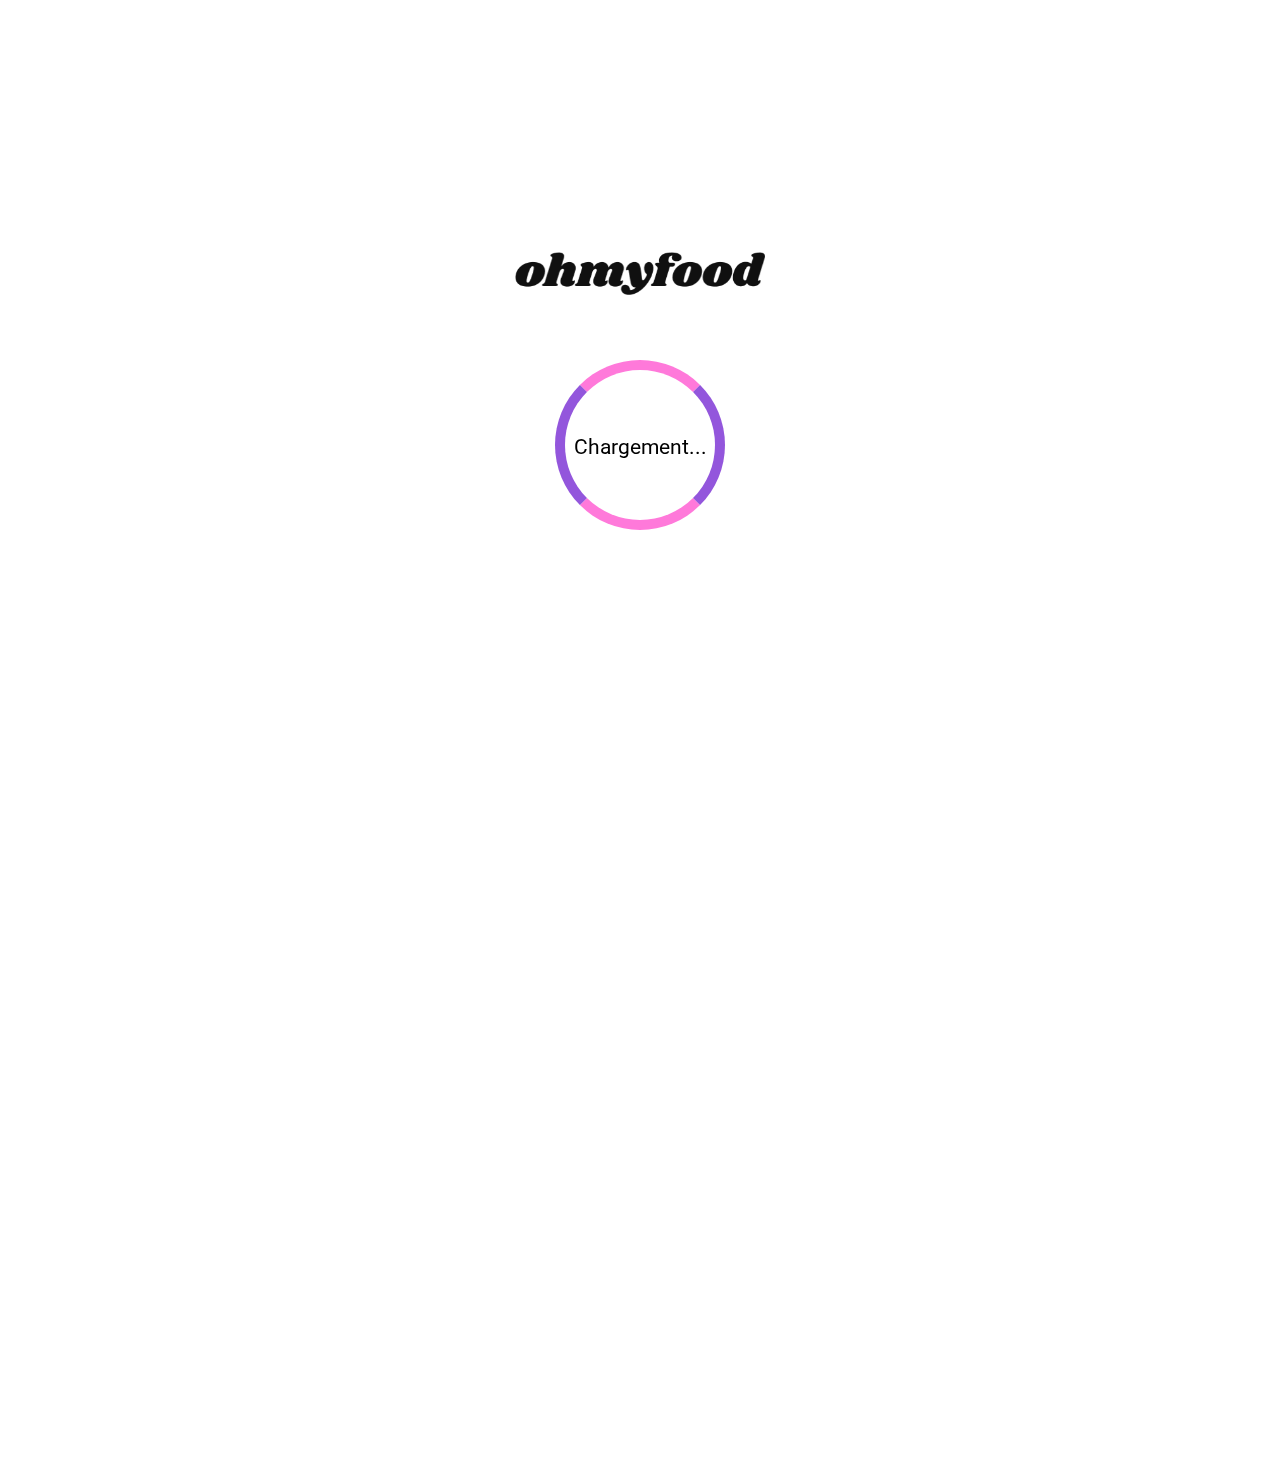
<file: index.html>
<!DOCTYPE html>
<html lang="fr">
<head>
    <meta charset="utf-8">
    <title>Réserver le menu qui vous convient</title>
    <link rel="preconnect" href="https://fonts.googleapis.com">
    <link rel="preconnect" href="https://fonts.gstatic.com" crossorigin>
    <link rel="preload" href="https://fonts.googleapis.com/css2?family=Shrikhand&display=swap" as="style" onload="this.rel='stylesheet'">
    <link href="https://fonts.googleapis.com/css2?family=Roboto:ital,wght@0,100;0,300;0,400;0,500;0,700;0,900;1,100;1,300;1,400;1,500;1,700;1,900&family=Shrikhand&display=swap" rel="stylesheet">
    <link href="assets/css/main.css" rel="stylesheet">
    <link rel="stylesheet" href="https://cdnjs.cloudflare.com/ajax/libs/font-awesome/6.7.2/css/all.min.css" integrity="sha512-Evv84Mr4kqVGRNSgIGL/F/aIDqQb7xQ2vcrdIwxfjThSH8CSR7PBEakCr51Ck+w+/U6swU2Im1vVX0SVk9ABhg==" crossorigin="anonymous" referrerpolicy="no-referrer">
    <meta name="viewport" content="width=device-width, initial-scale=1.0">
</head>    
<body>
<div class="loaderBlock">
    <img src="assets/images_et_textes_Ohmyfood/images/logo/ohmyfood.png" class="logoAnimation" alt="logo">
    <div class="loaderBlock__animation"></div>
    <p class="loaderBlock__text">Chargement...</p>
</div>
<div class="content">
<header>
    <div class = "logoBlock">
        <h1>
            <a href="./index.html">
            <img src ="assets/images_et_textes_Ohmyfood/images/logo/ohmyfood.png" id="logo" alt="logo">
            </a>
        </h1>
    </div>
    <div class="localisationBlock">
        <i class="fa-solid fa-location-dot"></i>
        <input type="text" placeholder="Paris, Belleville" class="search-input" name="lieu">
    </div>
</header>


<main>
    <section class="introBlock">
        <h2 class="introBlock__title">Réservez le menu qui vous convient</h2>
        <p class="introBlock__p">Découvrez des restaurants d'exception, sélectionnés par nos soins.</p>
        <button type="submit" class="search-button-purple">
            <span class="search">Explorer nos restaurants</span>
        </button>
    </section>
    <section class ="functionnementBlock">
        <h3 class="titleBlock">Fonctionnement</h3>
        <div class="proposals">
            <button type="submit" class="functionnementBlock__searchButton">
                <span class="number">1</span>
                <i class="fa-solid fa-mobile-screen-button picto-button"></i>
                <span class="search">Choisissez un restaurant</span>
            </button>
            <button type="submit" class="functionnementBlock__searchButton">
                <span class="number">2</span>
                <i class="fa-solid fa-list picto-button"></i>
                <span class="search">Composez votre menu</span>
            </button>
            <button type="submit" class="functionnementBlock__searchButton">
                <span class="number">3</span>
                <i class="fa-solid fa-store picto-button"></i>
                <span class="search">Dégustez au restaurant</span>
            </button>
        </div>
    </section>
    <section class="restaurantBlock">
        <h3 class="titleBlock">Restaurants</h3>
        <div class="proposalsRestaurants">
                <a href="./restaurants/la-palette-du-gout.html" class="card">
                    <img src="assets/images_et_textes_Ohmyfood/images/restaurants/jay-wennington-N_Y88TWmGwA-unsplash.jpg" class="photo-restaurant" alt ="La palette du goût">    
                    <div class="new">Nouveau</div>
                    <div class="name-localisation-heart">
                        <div class="name-localisation">
                            <p class="restaurant__name">La palette du goût</p>
                            <p class="restaurant__localisation">Ménilmontant</p>
                        </div>
                        <i class="fa-regular fa-heart heart"></i>
                    </div>
                </a>
                <a href="./restaurants/la-note-enchantee.html" class="card">
                    <img src="assets/images_et_textes_Ohmyfood/images/restaurants/stil-u2Lp8tXIcjw-unsplash.jpg" class="photo-restaurant" alt ="La note enchantée">
                    <div class="new">Nouveau</div>
                    <div class="name-localisation-heart">
                        <div class="name-localisation">
                            <p class="restaurant__name">La note enchantée</p>
                            <p class="restaurant__localisation">Charonne</p>     
                        </div>  
                        <i class="fa-regular fa-heart heart"></i>
                    </div>
                </a>
                <a href="./restaurants/a-la-francaise.html" class="card">
                    <img src="assets/images_et_textes_Ohmyfood/images/restaurants/toa-heftiba-DQKerTsQwi0-unsplash.jpg" class="photo-restaurant" alt ="A la française">
                    <div class="name-localisation-heart">
                        <div class="name-localisation">        
                            <p class="restaurant__name">A la française</p>
                            <p class="restaurant__localisation">Cité Rouge</p>   
                        </div>
                        <i class="fa-regular fa-heart heart"></i>
                    </div>            
                </a>
                <a href="./restaurants/le-delice-des-sens.html" class="card">
                    <img src="assets/images_et_textes_Ohmyfood/images/restaurants/louis-hansel-shotsoflouis-qNBGVyOCY8Q-unsplash.jpg" class="photo-restaurant" alt ="Le délice des sens">
                    <div class="name-localisation-heart"> 
                        <div class="name-localisation">       
                            <p class="restaurant__name">Le délice des sens</p>
                            <p class="restaurant__localisation">Folie-Méricourt</p>
                        </div>
                        <i class="fa-regular fa-heart heart"></i> 
                    </div>              
                </a>
            </div>
    </section>
</main>

<footer>
    <img src="assets/images_et_textes_Ohmyfood/images/logo/ohmyfood@2x.svg" class="logo-footer" alt="logo">
    <div class="footerContent">
        <p class="p__footer p__footer--bold"> 
            <i class="fa-solid fa-utensils"></i>
            Proposer un restaurant
        </p>
        <p class="p__footer p__footer--bold">
            <i class="fa-solid fa-handshake-angle"></i>
            Devenir partenaire
        </p>
        <p class="p__footer">Mentions légales</p>
        <a href="mailto:contact@ohmyfood.fr">
        <p class="p__footer">Contact</p></a>
    </div>
</footer>
</div>
</body>
</html>
</file>
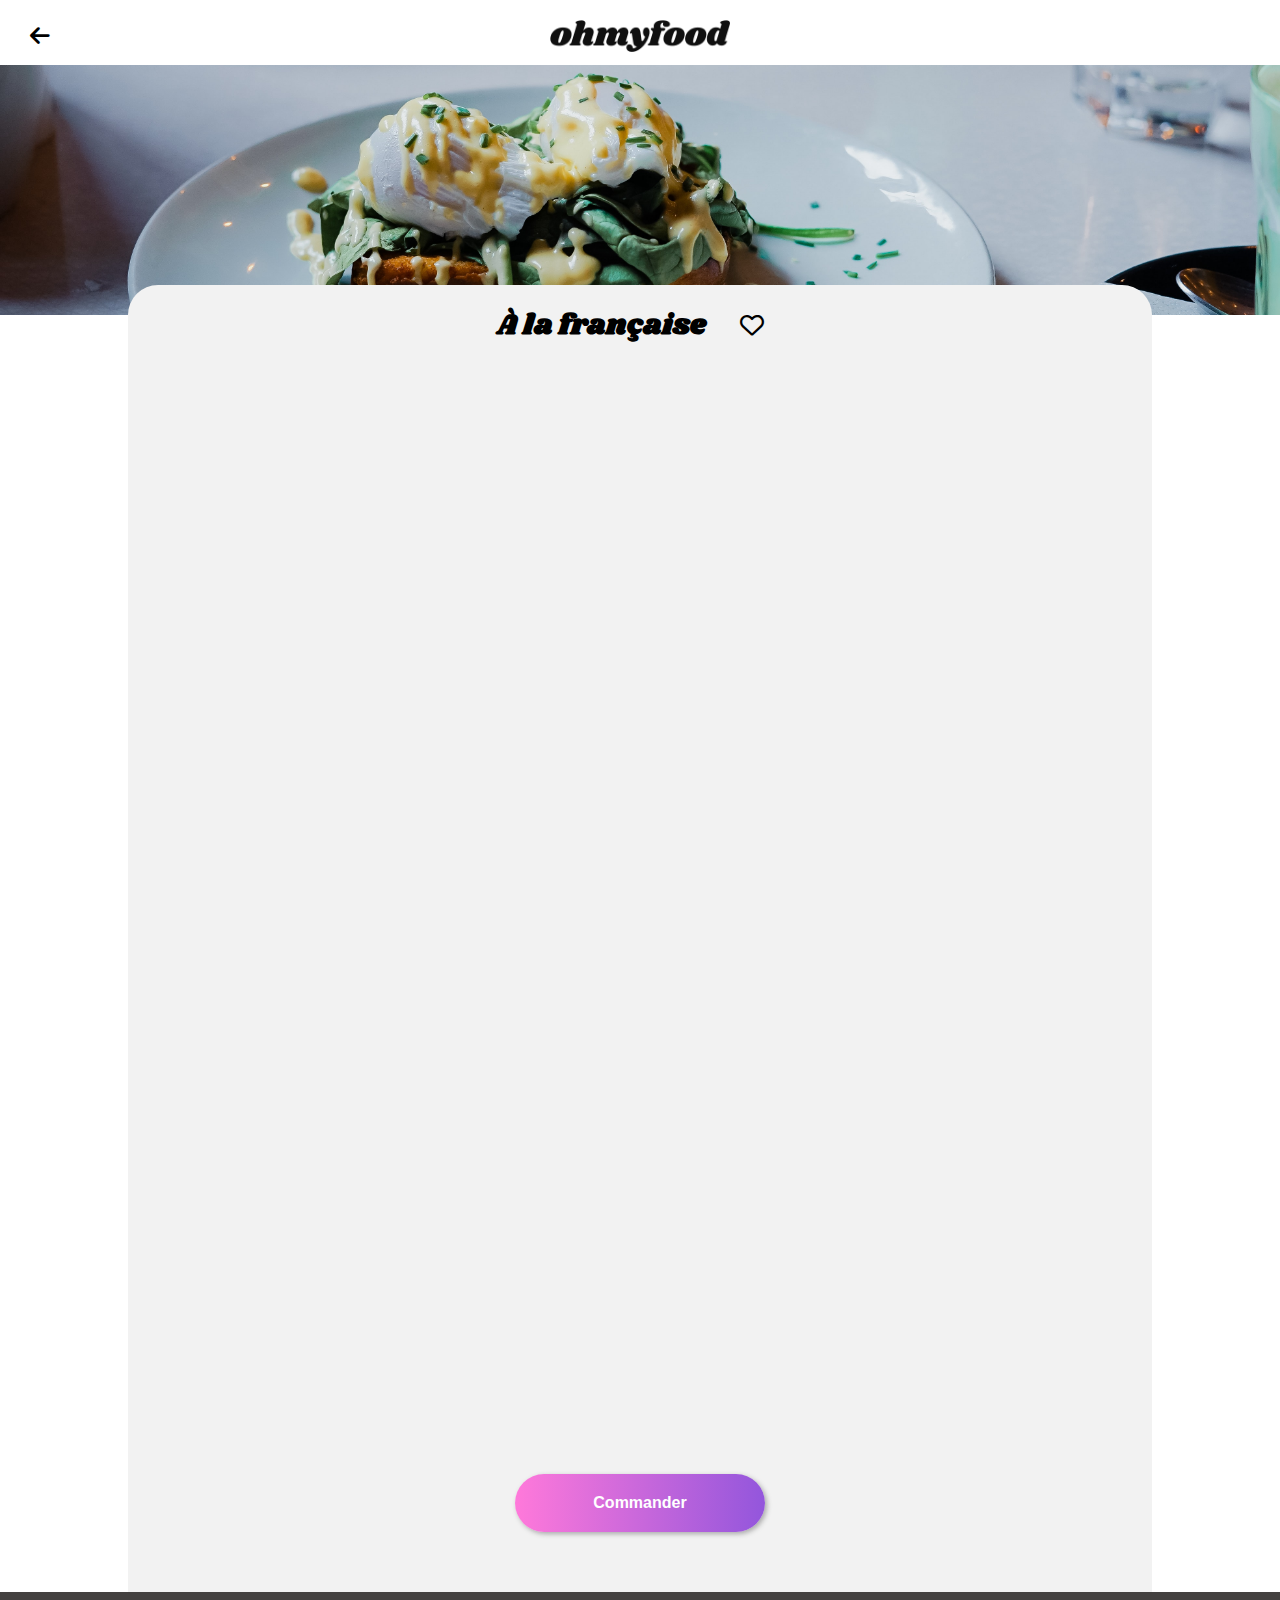
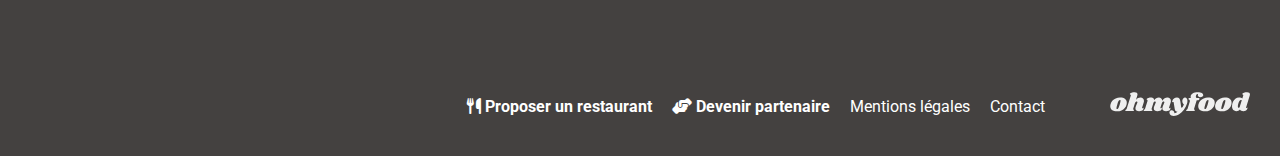
<file: restaurants/a-la-francaise.html>
<!DOCTYPE html>
<html lang="fr">
<head>
    <meta charset="utf-8">
    <title>Menu - À la française</title>
    <link rel="preconnect" href="https://fonts.googleapis.com">
    <link rel="preconnect" href="https://fonts.gstatic.com" crossorigin>
    <link href="https://fonts.googleapis.com/css2?family=Roboto:ital,wght@0,100;0,300;0,400;0,500;0,700;0,900;1,100;1,300;1,400;1,500;1,700;1,900&family=Shrikhand&display=swap" rel="stylesheet">
    <link href="../assets/css/restaurants.css" rel="stylesheet">
    <link rel="stylesheet" href="https://cdnjs.cloudflare.com/ajax/libs/font-awesome/6.7.2/css/all.min.css" integrity="sha512-Evv84Mr4kqVGRNSgIGL/F/aIDqQb7xQ2vcrdIwxfjThSH8CSR7PBEakCr51Ck+w+/U6swU2Im1vVX0SVk9ABhg==" crossorigin="anonymous" referrerpolicy="no-referrer">
    <meta name="viewport" content="width=device-width, initial-scale=1.0">
</head> 

<body>
<header>
    <div class = "logoBlock">
        <a href="../index.html">
        <i class="fa-solid fa-arrow-left"></i>
        </a>
        <h1>
            <a href="../index.html">
            <img src ="../assets/images_et_textes_Ohmyfood/images/logo/ohmyfood.png" id="logo" alt="logo">
            </a>
        </h1>
    </div>
    <img src="../assets/images_et_textes_Ohmyfood/images/restaurants/toa-heftiba-DQKerTsQwi0-unsplash.jpg" class="photoRestaurant" alt="Photo d'un plat gastronomique au restaurant La palette du goût">  
</header>
<main>
    <div class="restaurantBlock">
        <div class="restaurantBlock__title">
            <h1>À la française</h1>
            <i class="fa-regular fa-heart"></i>
        </div>
        <div class="plateBlock">
            <div class="plateBlock__title">
                <p class="border">ENTRÉES</p>
            </div>
            <div class="plateBlock__proposals">
                <div class="dishBlock">
                    <div class="dishblock_withoutAnimation">
                        <div class="dishBlock__title">Tartare de poulpe acidulé</div>
                        <div class="dishBlock__content">
                            <div class="dishBlock__precisions">Aux zestes d'orange</div>
                            <div class="dishBlock__price">25€</div>
                        </div>
                    </div>
                    <div class="dishBlock__Animation">
                        <i class="fa-solid fa-circle-check"></i>
                    </div>

                </div>
                <div class="dishBlock">
                    <div class="dishblock_withoutAnimation">
                        <div class="dishBlock__title">Velouté de légumes d'antan</div>
                        <div class="dishBlock__content">
                            <div class="dishBlock__precisions">Carotte, panais, topinambour</div>
                            <div class="dishBlock__price">35€</div>
                        </div>
                    </div>
                    <div class="dishBlock__Animation">
                        <i class="fa-solid fa-circle-check"></i>
                    </div>
                </div>
                <div class="dishBlock">
                    <div class="dishblock_withoutAnimation">
                        <div class="dishBlock__title">Soupe à l'oignon</div>
                        <div class="dishBlock__content">
                            <div class="dishBlock__precisions">Revisitée</div>
                            <div class="dishBlock__price">20€</div>
                        </div>
                    </div>
                    <div class="dishBlock__Animation">
                        <i class="fa-solid fa-circle-check"></i>
                    </div>
                </div>    
            </div>
        </div>
        <div class="plateBlock">
            <div class="plateBlock__title">
                <p class="border">PLATS</p>
            </div>
            <div class="plateBlock__proposals">
                <div class="dishBlock">
                    <div class="dishblock_withoutAnimation">
                        <div class="dishBlock__title">Coquilles Saint-Jacques</div>
                        <div class="dishBlock__content">
                            <div class="dishBlock__precisions">Accompagnées d'une purée de panais</div>
                            <div class="dishBlock__price">40€</div>
                        </div>
                    </div>
                    <div class="dishBlock__Animation">
                        <i class="fa-solid fa-circle-check"></i>
                    </div>
                </div>
                <div class="dishBlock">
                    <div class="dishblock_withoutAnimation">
                        <div class="dishBlock__title">Magret de canard</div>
                        <div class="dishBlock__content">
                            <div class="dishBlock__precisions">Et parmentier de pommes de terre</div>
                            <div class="dishBlock__price">35€</div>
                        </div>
                    </div>
                    <div class="dishBlock__Animation">
                        <i class="fa-solid fa-circle-check"></i>
                    </div>
                </div>
                <div class="dishBlock">
                    <div class="dishblock_withoutAnimation">
                        <div class="dishBlock__title">Pigeonneau d’Ille-et-Vilaine</div>
                        <div class="dishBlock__content">
                            <div class="dishBlock__precisions">Sur son lit de gnocchis aux légumes</div>
                            <div class="dishBlock__price">44€</div>
                        </div>
                    </div>
                    <div class="dishBlock__Animation">
                        <i class="fa-solid fa-circle-check"></i>
                    </div>
                </div>    
            </div>
        </div>
        <div class="plateBlock">
            <div class="plateBlock__title">
                <p class="border">DESSERTS</p>
            </div>
            <div class="plateBlock__proposals">
                <div class="dishBlock">
                    <div class="dishblock_withoutAnimation">
                        <div class="dishBlock__title">Pétales de violettes glacés</div>
                        <div class="dishBlock__content">
                            <div class="dishBlock__precisions">Et purée de noisettes</div>
                            <div class="dishBlock__price">18€</div>
                        </div>
                    </div>
                    <div class="dishBlock__Animation">
                        <i class="fa-solid fa-circle-check"></i>
                    </div>
                </div>
                <div class="dishBlock">
                    <div class="dishblock_withoutAnimation">
                        <div class="dishBlock__title">Fondant au chocolat</div>
                        <div class="dishBlock__content">
                            <div class="dishBlock__precisions">Revisité</div>
                            <div class="dishBlock__price">22€</div>
                        </div>
                    </div>
                    <div class="dishBlock__Animation">
                    <i class="fa-solid fa-circle-check"></i>
                    </div>
                </div>
                <div class="dishBlock">
                    <div class="dishblock_withoutAnimation">
                        <div class="dishBlock__title">Millefeuille croustillant</div>
                        <div class="dishBlock__content">
                            <div class="dishBlock__precisions">Myrtilles et pâte d’amande</div>
                            <div class="dishBlock__price">23€</div>
                        </div>
                    </div>
                    <div class="dishBlock__Animation">
                        <i class="fa-solid fa-circle-check"></i>
                    </div>
                </div>    
            </div>
        </div>
    <button type="submit" class="order-button-purple">
        <span class="search">Commander</span>
    </button>
    </div>
</main>
<footer>
    <img src="../assets/images_et_textes_Ohmyfood/images/logo/ohmyfood@2x.svg" class="logo-footer" alt="logo">
    <div class="footerContent">
        <p class="p__footer p__footer--bold"> 
            <i class="fa-solid fa-utensils"></i>
            Proposer un restaurant
        </p>
        <p class="p__footer p__footer--bold">
            <i class="fa-solid fa-handshake-angle"></i>
            Devenir partenaire
        </p>
        <p class="p__footer">Mentions légales</p>
        <a href="mailto:contact@ohmyfood.fr">
        <p class="p__footer">Contact</p></a>
    </div>
</footer>
</body>
</html>
</file>
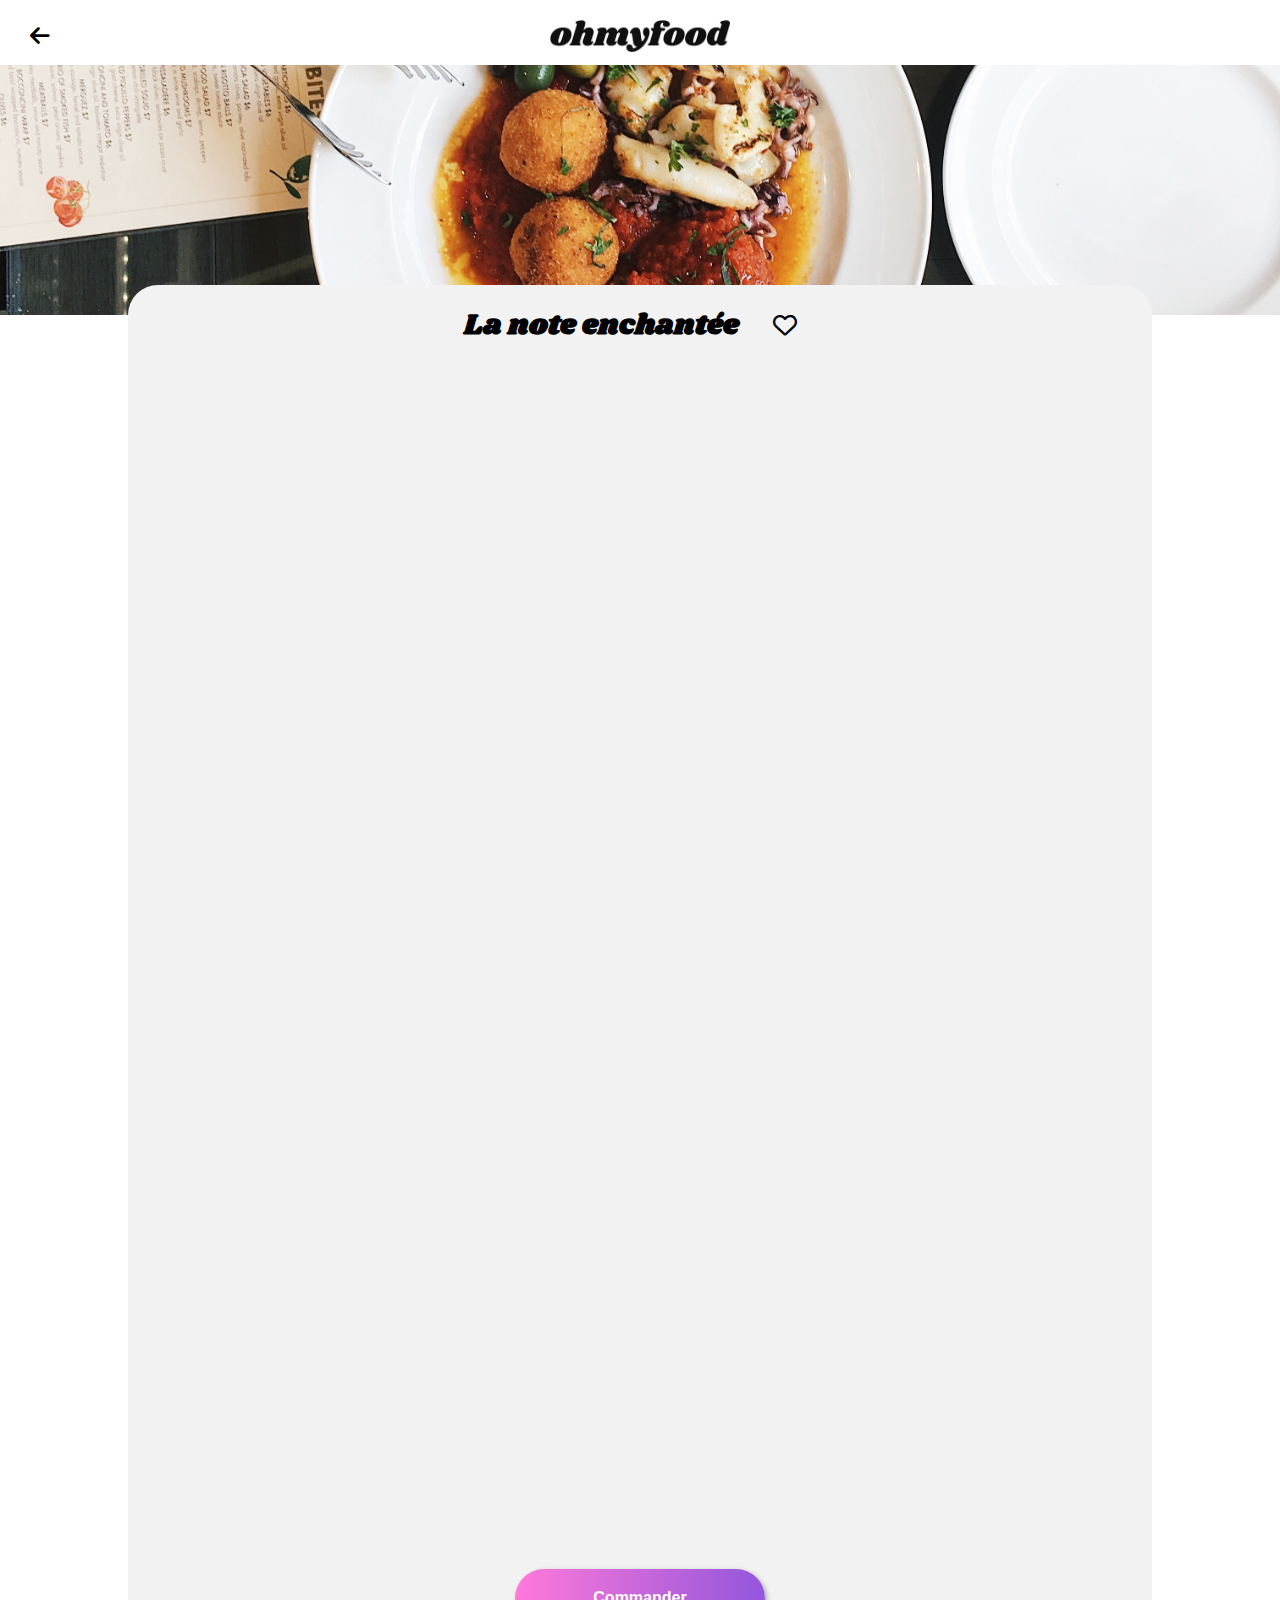
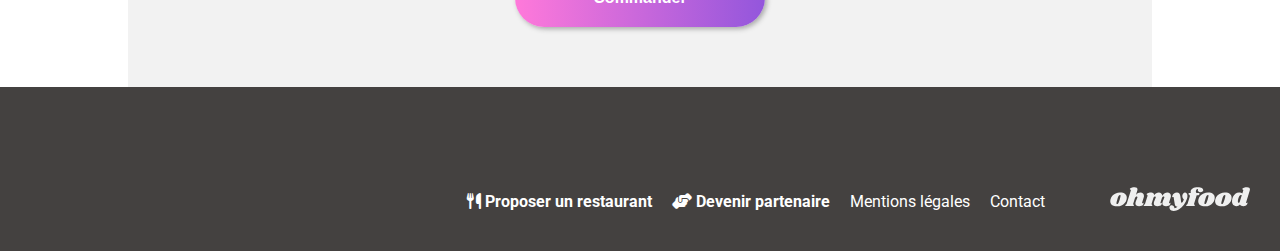
<file: restaurants/la-note-enchantee.html>
<!DOCTYPE html>
<html lang="fr">
<head>
    <meta charset="utf-8">
    <title>Menu - La note enchantée</title>
    <link rel="preconnect" href="https://fonts.googleapis.com">
    <link rel="preconnect" href="https://fonts.gstatic.com" crossorigin>
    <link href="https://fonts.googleapis.com/css2?family=Roboto:ital,wght@0,100;0,300;0,400;0,500;0,700;0,900;1,100;1,300;1,400;1,500;1,700;1,900&family=Shrikhand&display=swap" rel="stylesheet">
    <link href="../assets/css/restaurants.css" rel="stylesheet">
    <link rel="stylesheet" href="https://cdnjs.cloudflare.com/ajax/libs/font-awesome/6.7.2/css/all.min.css" integrity="sha512-Evv84Mr4kqVGRNSgIGL/F/aIDqQb7xQ2vcrdIwxfjThSH8CSR7PBEakCr51Ck+w+/U6swU2Im1vVX0SVk9ABhg==" crossorigin="anonymous" referrerpolicy="no-referrer">
    <meta name="viewport" content="width=device-width, initial-scale=1.0">
</head> 

<body>
<header>
    <div class = "logoBlock">
        <a href="../index.html">
        <i class="fa-solid fa-arrow-left"></i>
        </a>
        <h1>
            <a href="../index.html">
            <img src ="../assets/images_et_textes_Ohmyfood/images/logo/ohmyfood.png" id="logo" alt="logo">
            </a>
        </h1>
    </div>
    <img src="../assets/images_et_textes_Ohmyfood/images/restaurants/stil-u2Lp8tXIcjw-unsplash.jpg" class="photoRestaurant" alt="Photo d'un plat gastronomique au restaurant La palette du goût">  
</header>
<main>
    <div class="restaurantBlock">
        <div class="restaurantBlock__title">
            <h1>La note enchantée</h1>
            <i class="fa-regular fa-heart"></i>
        </div>
        <div class="plateBlock">
            <div class="plateBlock__title">
                <p class="border">ENTRÉES</p>
            </div>
            <div class="plateBlock__proposals">
                <div class="dishBlock">
                    <div class="dishblock_withoutAnimation">
                        <div class="dishBlock__title">Ravioles de foie gras</div>
                        <div class="dishBlock__content">
                            <div class="dishBlock__precisions">Accompagnées de leur crème à la truffe</div>
                            <div class="dishBlock__price">25€</div>
                        </div>
                    </div>
                    <div class="dishBlock__Animation">
                        <i class="fa-solid fa-circle-check"></i>
                    </div>

                </div>
                <div class="dishBlock">
                    <div class="dishblock_withoutAnimation">
                        <div class="dishBlock__title">Caviar osciètre</div>
                        <div class="dishBlock__content">
                            <div class="dishBlock__precisions">Sur blini à la farine de blé noir</div>
                            <div class="dishBlock__price">35€</div>
                        </div>
                    </div>
                    <div class="dishBlock__Animation">
                        <i class="fa-solid fa-circle-check"></i>
                    </div>
                </div>
                <div class="dishBlock">
                    <div class="dishblock_withoutAnimation">
                        <div class="dishBlock__title">Homard et espuma de potiron</div>
                        <div class="dishBlock__content">
                            <div class="dishBlock__precisions">Marinés aux zestes d'orange</div>
                            <div class="dishBlock__price">20€</div>
                        </div>
                    </div>
                    <div class="dishBlock__Animation">
                        <i class="fa-solid fa-circle-check"></i>
                    </div>
                </div> 
                <div class="dishBlock">
                    <div class="dishblock_withoutAnimation">
                        <div class="dishBlock__title">Foie gras de canard cuit entier</div>
                        <div class="dishBlock__content">
                            <div class="dishBlock__precisions">Confiture de figue et pain toasté</div>
                            <div class="dishBlock__price">35€</div>
                        </div>
                    </div>
                    <div class="dishBlock__Animation">
                        <i class="fa-solid fa-circle-check"></i>
                    </div>
                </div>    
            </div>
        </div>
        <div class="plateBlock">
            <div class="plateBlock__title">
                <p class="border">PLATS</p>
            </div>
            <div class="plateBlock__proposals">
                <div class="dishBlock">
                    <div class="dishblock_withoutAnimation">
                        <div class="dishBlock__title">Noix de coquilles Saint-Jacques</div>
                        <div class="dishBlock__content">
                            <div class="dishBlock__precisions">Sur lit de purée de céleri-rave</div>
                            <div class="dishBlock__price">40€</div>
                        </div>
                    </div>
                    <div class="dishBlock__Animation">
                        <i class="fa-solid fa-circle-check"></i>
                    </div>
                </div>
                <div class="dishBlock">
                    <div class="dishblock_withoutAnimation">
                        <div class="dishBlock__title">Langoustine poêlée</div>
                        <div class="dishBlock__content">
                            <div class="dishBlock__precisions">Purée de patate douce</div>
                            <div class="dishBlock__price">35€</div>
                        </div>
                    </div>
                    <div class="dishBlock__Animation">
                        <i class="fa-solid fa-circle-check"></i>
                    </div>
                </div>
                <div class="dishBlock">
                    <div class="dishblock_withoutAnimation">
                        <div class="dishBlock__title">Mijoté de queue de bœuf</div>
                        <div class="dishBlock__content">
                            <div class="dishBlock__precisions">Et riz sauvage aux zestes de citron</div>
                            <div class="dishBlock__price">44€</div>
                        </div>
                    </div>
                    <div class="dishBlock__Animation">
                        <i class="fa-solid fa-circle-check"></i>
                    </div>
                </div>    
            </div>
        </div>
        <div class="plateBlock">
            <div class="plateBlock__title">
                <p class="border">DESSERTS</p>
            </div>
            <div class="plateBlock__proposals">
                <div class="dishBlock">
                    <div class="dishblock_withoutAnimation">
                        <div class="dishBlock__title">Macaron noisette et chocolat</div>
                        <div class="dishBlock__content">
                            <div class="dishBlock__precisions">Glace au caramel brun et sel de Guérande</div>
                            <div class="dishBlock__price">18€</div>
                        </div>
                    </div>
                    <div class="dishBlock__Animation">
                        <i class="fa-solid fa-circle-check"></i>
                    </div>
                </div>
                <div class="dishBlock">
                    <div class="dishblock_withoutAnimation">
                        <div class="dishBlock__title">Baba au rhum revisité</div>
                        <div class="dishBlock__content">
                            <div class="dishBlock__precisions">Avec son coulis de citron</div>
                            <div class="dishBlock__price">22€</div>
                        </div>
                    </div>
                    <div class="dishBlock__Animation">
                    <i class="fa-solid fa-circle-check"></i>
                    </div>
                </div>
                <div class="dishBlock">
                    <div class="dishblock_withoutAnimation">
                        <div class="dishBlock__title">Tarte au citron meringuée</div>
                        <div class="dishBlock__content">
                            <div class="dishBlock__precisions">Déstructurée</div>
                            <div class="dishBlock__price">23€</div>
                        </div>
                    </div>
                    <div class="dishBlock__Animation">
                        <i class="fa-solid fa-circle-check"></i>
                    </div>
                </div>    
            </div>
        </div>
    <button type="submit" class="order-button-purple">
        <span class="search">Commander</span>
    </button>
    </div>
</main>
<footer>
    <img src="../assets/images_et_textes_Ohmyfood/images/logo/ohmyfood@2x.svg" class="logo-footer" alt="logo">
    <div class="footerContent">
        <p class="p__footer p__footer--bold"> 
            <i class="fa-solid fa-utensils"></i>
            Proposer un restaurant
        </p>
        <p class="p__footer p__footer--bold">
            <i class="fa-solid fa-handshake-angle"></i>
            Devenir partenaire
        </p>
        <p class="p__footer">Mentions légales</p>
        <a href="mailto:contact@ohmyfood.fr">
        <p class="p__footer">Contact</p></a>
    </div>
</footer>
</body>
</html>
</file>
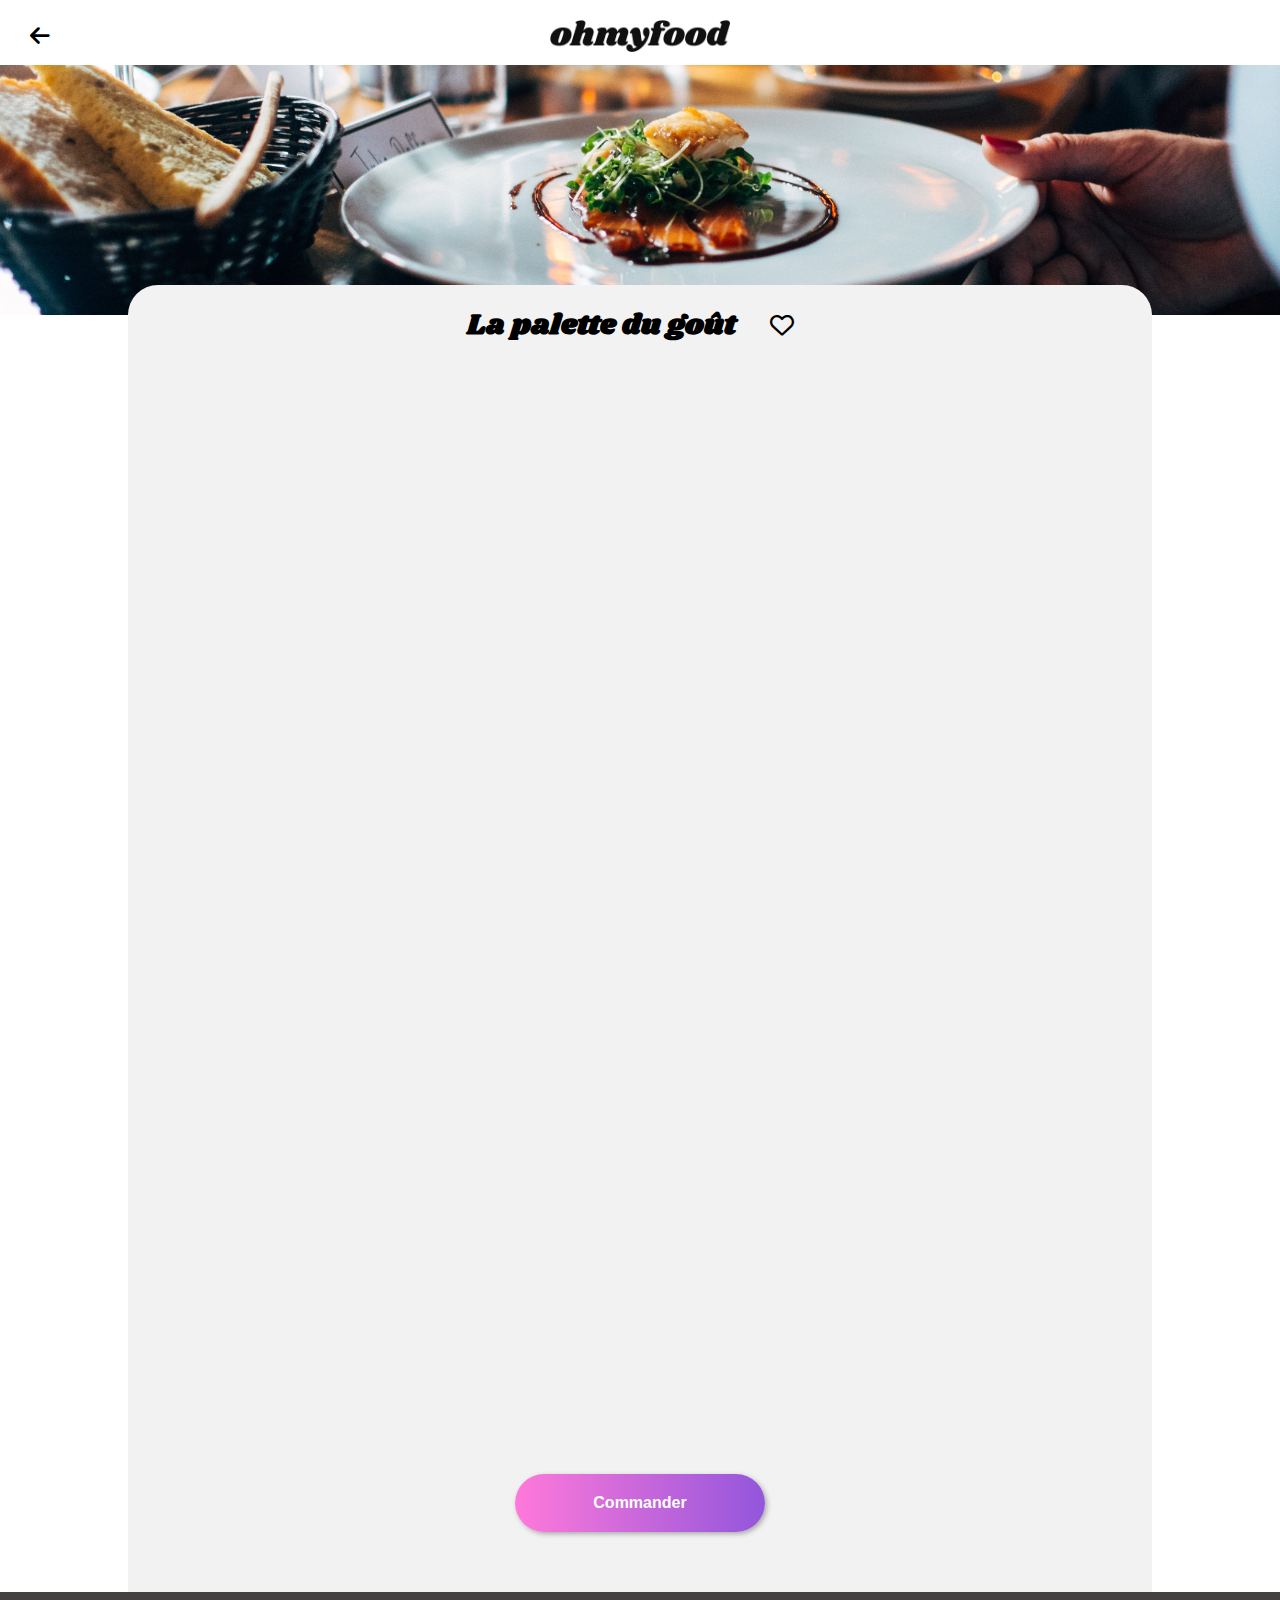
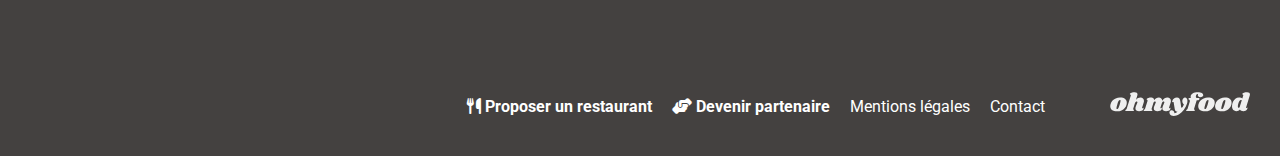
<file: restaurants/la-palette-du-gout.html>
<!DOCTYPE html>
<html lang="fr">
<head>
    <meta charset="utf-8">
    <title>Menu - La palette du goût</title>
    <link rel="preconnect" href="https://fonts.googleapis.com">
    <link rel="preconnect" href="https://fonts.gstatic.com" crossorigin>
    <link href="https://fonts.googleapis.com/css2?family=Roboto:ital,wght@0,100;0,300;0,400;0,500;0,700;0,900;1,100;1,300;1,400;1,500;1,700;1,900&family=Shrikhand&display=swap" rel="stylesheet">
    <link href="../assets/css/restaurants.css" rel="stylesheet">
    <link rel="stylesheet" href="https://cdnjs.cloudflare.com/ajax/libs/font-awesome/6.7.2/css/all.min.css" integrity="sha512-Evv84Mr4kqVGRNSgIGL/F/aIDqQb7xQ2vcrdIwxfjThSH8CSR7PBEakCr51Ck+w+/U6swU2Im1vVX0SVk9ABhg==" crossorigin="anonymous" referrerpolicy="no-referrer">
    <meta name="viewport" content="width=device-width, initial-scale=1.0">
</head> 

<body>
<header>
    <div class = "logoBlock">
        <a href="../index.html">
        <i class="fa-solid fa-arrow-left"></i>
        </a>
        <h1>
            <a href="../index.html">
            <img src ="../assets/images_et_textes_Ohmyfood/images/logo/ohmyfood.png" id="logo" alt="logo">
            </a>
        </h1>
    </div>
    <img src="../assets/images_et_textes_Ohmyfood/images/restaurants/jay-wennington-N_Y88TWmGwA-unsplash.jpg" class="photoRestaurant" alt="Photo d'un plat gastronomique au restaurant La palette du goût">  
</header>
<main>
    <div class="restaurantBlock">
        <div class="restaurantBlock__title">
            <h1>La palette du goût</h1>
            <i class="fa-regular fa-heart"></i>
        </div>
        <div class="plateBlock">
            <div class="plateBlock__title">
                <p class="border">ENTRÉES</p>
            </div>
            <div class="plateBlock__proposals">
                <div class="dishBlock">
                    <div class="dishblock_withoutAnimation">
                        <div class="dishBlock__title">Fricassée d'escargots</div>
                        <div class="dishBlock__content">
                            <div class="dishBlock__precisions">Au piment d'Espelette</div>
                            <div class="dishBlock__price">25€</div>
                        </div>
                    </div>
                    <div class="dishBlock__Animation">
                        <i class="fa-solid fa-circle-check"></i>
                    </div>

                </div>
                <div class="dishBlock">
                    <div class="dishblock_withoutAnimation">
                        <div class="dishBlock__title">Foie gras de canard mi-cuit</div>
                        <div class="dishBlock__content">
                            <div class="dishBlock__precisions">Et ses copeaux de truffe noire</div>
                            <div class="dishBlock__price">35€</div>
                        </div>
                    </div>
                    <div class="dishBlock__Animation">
                        <i class="fa-solid fa-circle-check"></i>
                    </div>
                </div>
                <div class="dishBlock">
                    <div class="dishblock_withoutAnimation">
                        <div class="dishBlock__title">Œuf au plat</div>
                        <div class="dishBlock__content">
                            <div class="dishBlock__precisions">Assaisonné à la truffe sur lit de caviar</div>
                            <div class="dishBlock__price">20€</div>
                        </div>
                    </div>
                    <div class="dishBlock__Animation">
                        <i class="fa-solid fa-circle-check"></i>
                    </div>
                </div>    
            </div>
        </div>
        <div class="plateBlock">
            <div class="plateBlock__title">
                <p class="border">PLATS</p>
            </div>
            <div class="plateBlock__proposals">
                <div class="dishBlock">
                    <div class="dishblock_withoutAnimation">
                        <div class="dishBlock__title">Filet de bœuf aux herbes</div>
                        <div class="dishBlock__content">
                            <div class="dishBlock__precisions">Accompagné de sa ribambelle de légumes</div>
                            <div class="dishBlock__price">40€</div>
                        </div>
                    </div>
                    <div class="dishBlock__Animation">
                        <i class="fa-solid fa-circle-check"></i>
                    </div>
                </div>
                <div class="dishBlock">
                    <div class="dishblock_withoutAnimation">
                        <div class="dishBlock__title">Parmentier de queue de bœuf</div>
                        <div class="dishBlock__content">
                            <div class="dishBlock__precisions">À la truffe noire sur sa purée de panais</div>
                            <div class="dishBlock__price">35€</div>
                        </div>
                    </div>
                    <div class="dishBlock__Animation">
                        <i class="fa-solid fa-circle-check"></i>
                    </div>
                </div>
                <div class="dishBlock">
                    <div class="dishblock_withoutAnimation">
                        <div class="dishBlock__title">Filet de turbot</div>
                        <div class="dishBlock__content">
                            <div class="dishBlock__precisions">Aux agrumes</div>
                            <div class="dishBlock__price">44€</div>
                        </div>
                    </div>
                    <div class="dishBlock__Animation">
                        <i class="fa-solid fa-circle-check"></i>
                    </div>
                </div>    
            </div>
        </div>
        <div class="plateBlock">
            <div class="plateBlock__title">
                <p class="border">DESSERTS</p>
            </div>
            <div class="plateBlock__proposals">
                <div class="dishBlock">
                    <div class="dishblock_withoutAnimation">
                        <div class="dishBlock__title">Paris-Brest</div>
                        <div class="dishBlock__content">
                            <div class="dishBlock__precisions">Revisité</div>
                            <div class="dishBlock__price">18€</div>
                        </div>
                    </div>
                    <div class="dishBlock__Animation">
                        <i class="fa-solid fa-circle-check"></i>
                    </div>
                </div>
                <div class="dishBlock">
                    <div class="dishblock_withoutAnimation">
                        <div class="dishBlock__title">Macaron au chocolat d'exception</div>
                        <div class="dishBlock__content">
                            <div class="dishBlock__precisions">Et glace à la vanille de Madagascar</div>
                            <div class="dishBlock__price">22€</div>
                        </div>
                    </div>
                    <div class="dishBlock__Animation">
                    <i class="fa-solid fa-circle-check"></i>
                    </div>
                </div>
                <div class="dishBlock">
                    <div class="dishblock_withoutAnimation">
                        <div class="dishBlock__title">Mousse au chocolat</div>
                        <div class="dishBlock__content">
                            <div class="dishBlock__precisions">Au piment d'Espelette et à la truffe noire</div>
                            <div class="dishBlock__price">23€</div>
                        </div>
                    </div>
                    <div class="dishBlock__Animation">
                        <i class="fa-solid fa-circle-check"></i>
                    </div>
                </div>    
            </div>
        </div>
    <button type="submit" class="order-button-purple">
        <span class="search">Commander</span>
    </button>
    </div>
</main>
<footer>
    <img src="../assets/images_et_textes_Ohmyfood/images/logo/ohmyfood@2x.svg" class="logo-footer" alt="logo">
    <div class="footerContent">
        <p class="p__footer p__footer--bold"> 
            <i class="fa-solid fa-utensils"></i>
            Proposer un restaurant
        </p>
        <p class="p__footer p__footer--bold">
            <i class="fa-solid fa-handshake-angle"></i>
            Devenir partenaire
        </p>
        <p class="p__footer">Mentions légales</p>
        <a href="mailto:contact@ohmyfood.fr">
        <p class="p__footer">Contact</p></a>
    </div>
</footer>
</body>
</html>
</file>
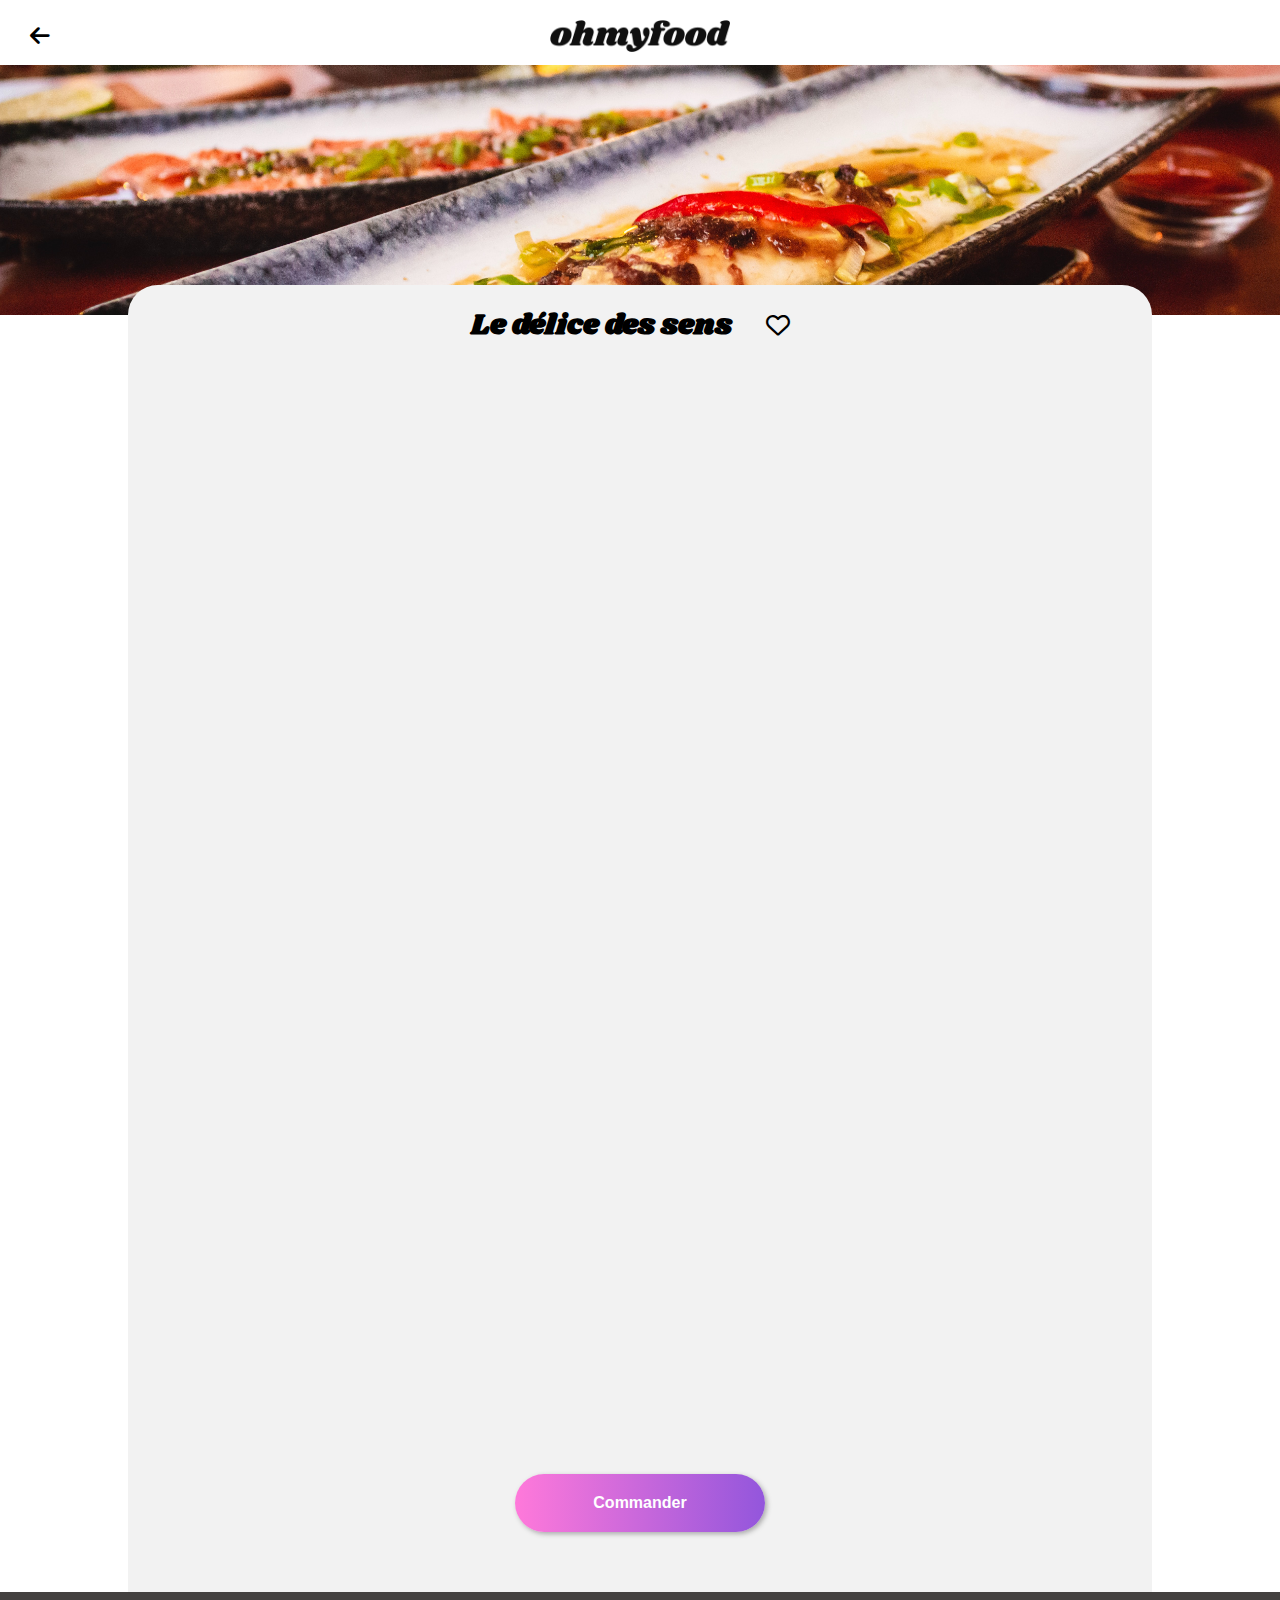
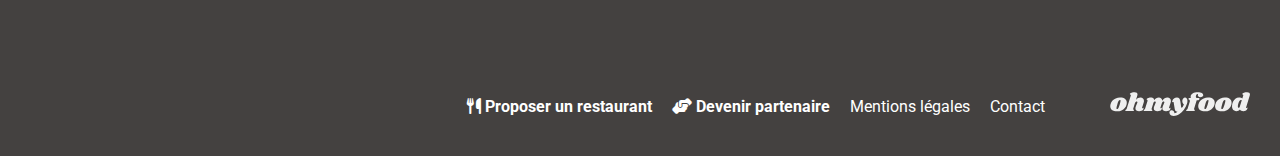
<file: restaurants/le-delice-des-sens.html>
<!DOCTYPE html>
<html lang="fr">
<head>
    <meta charset="utf-8">
    <title>Menu - Le délice des sens</title>
    <link rel="preconnect" href="https://fonts.googleapis.com">
    <link rel="preconnect" href="https://fonts.gstatic.com" crossorigin>
    <link href="https://fonts.googleapis.com/css2?family=Roboto:ital,wght@0,100;0,300;0,400;0,500;0,700;0,900;1,100;1,300;1,400;1,500;1,700;1,900&family=Shrikhand&display=swap" rel="stylesheet">
    <link href="../assets/css/restaurants.css" rel="stylesheet">
    <link rel="stylesheet" href="https://cdnjs.cloudflare.com/ajax/libs/font-awesome/6.7.2/css/all.min.css" integrity="sha512-Evv84Mr4kqVGRNSgIGL/F/aIDqQb7xQ2vcrdIwxfjThSH8CSR7PBEakCr51Ck+w+/U6swU2Im1vVX0SVk9ABhg==" crossorigin="anonymous" referrerpolicy="no-referrer">
    <meta name="viewport" content="width=device-width, initial-scale=1.0">
</head> 

<body>
<header>
    <div class = "logoBlock">
        <a href="../index.html">
        <i class="fa-solid fa-arrow-left"></i>
        </a>
        <h1>
            <a href="../index.html">
            <img src ="../assets/images_et_textes_Ohmyfood/images/logo/ohmyfood.png" id="logo" alt="logo">
            </a>
        </h1>
    </div>
    <img src="../assets/images_et_textes_Ohmyfood/images/restaurants/louis-hansel-shotsoflouis-qNBGVyOCY8Q-unsplash.jpg" class="photoRestaurant" alt="Photo d'un plat gastronomique au restaurant La palette du goût">  
</header>
<main>
    <div class="restaurantBlock">
        <div class="restaurantBlock__title">
            <h1>Le délice des sens</h1>
            <i class="fa-regular fa-heart"></i>
        </div>
        <div class="plateBlock">
            <div class="plateBlock__title">
                <p class="border">ENTRÉES</p>
            </div>
            <div class="plateBlock__proposals">
                <div class="dishBlock">
                    <div class="dishblock_withoutAnimation">
                        <div class="dishBlock__title">Tartare de thon</div>
                        <div class="dishBlock__content">
                            <div class="dishBlock__precisions">Assaisonné au yuzu</div>
                            <div class="dishBlock__price">25€</div>
                        </div>
                    </div>
                    <div class="dishBlock__Animation">
                        <i class="fa-solid fa-circle-check"></i>
                    </div>

                </div>
                <div class="dishBlock">
                    <div class="dishblock_withoutAnimation">
                        <div class="dishBlock__title">Bouchée de homard croustillant </div>
                        <div class="dishBlock__content">
                            <div class="dishBlock__precisions">Et sa farandole de petits légumes</div>
                            <div class="dishBlock__price">35€</div>
                        </div>
                    </div>
                    <div class="dishBlock__Animation">
                        <i class="fa-solid fa-circle-check"></i>
                    </div>
                </div>
                <div class="dishBlock">
                    <div class="dishblock_withoutAnimation">
                        <div class="dishBlock__title">Velouté de cèpes</div>
                        <div class="dishBlock__content">
                            <div class="dishBlock__precisions">Aux truffes</div>
                            <div class="dishBlock__price">20€</div>
                        </div>
                    </div>
                    <div class="dishBlock__Animation">
                        <i class="fa-solid fa-circle-check"></i>
                    </div>
                </div>    
            </div>
        </div>
        <div class="plateBlock">
            <div class="plateBlock__title">
                <p class="border">PLATS</p>
            </div>
            <div class="plateBlock__proposals">
                <div class="dishBlock">
                    <div class="dishblock_withoutAnimation">
                        <div class="dishBlock__title">Poulet rôti aux herbes de Provence</div>
                        <div class="dishBlock__content">
                            <div class="dishBlock__precisions">Et sa crème de truffe</div>
                            <div class="dishBlock__price">40€</div>
                        </div>
                    </div>
                    <div class="dishBlock__Animation">
                        <i class="fa-solid fa-circle-check"></i>
                    </div>
                </div>
                <div class="dishBlock">
                    <div class="dishblock_withoutAnimation">
                        <div class="dishBlock__title">Langouste rôtie </div>
                        <div class="dishBlock__content">
                            <div class="dishBlock__precisions">Et parmentier de pommes de terre</div>
                            <div class="dishBlock__price">35€</div>
                        </div>
                    </div>
                    <div class="dishBlock__Animation">
                        <i class="fa-solid fa-circle-check"></i>
                    </div>
                </div>
                <div class="dishBlock">
                    <div class="dishblock_withoutAnimation">
                        <div class="dishBlock__title">Côte de bœuf Angus</div>
                        <div class="dishBlock__content">
                            <div class="dishBlock__precisions">Et sa purée de panais</div>
                            <div class="dishBlock__price">44€</div>
                        </div>
                    </div>
                    <div class="dishBlock__Animation">
                        <i class="fa-solid fa-circle-check"></i>
                    </div>
                </div>    
            </div>
        </div>
        <div class="plateBlock">
            <div class="plateBlock__title">
                <p class="border">DESSERTS</p>
            </div>
            <div class="plateBlock__proposals">
                <div class="dishBlock">
                    <div class="dishblock_withoutAnimation">
                        <div class="dishBlock__title">Farandole de desserts</div>
                        <div class="dishBlock__content">
                            <div class="dishBlock__precisions">Du chef</div>
                            <div class="dishBlock__price">18€</div>
                        </div>
                    </div>
                    <div class="dishBlock__Animation">
                        <i class="fa-solid fa-circle-check"></i>
                    </div>
                </div>
                <div class="dishBlock">
                    <div class="dishblock_withoutAnimation">
                        <div class="dishBlock__title">Crème brulée</div>
                        <div class="dishBlock__content">
                            <div class="dishBlock__precisions">Revisité</div>
                            <div class="dishBlock__price">22€</div>
                        </div>
                    </div>
                    <div class="dishBlock__Animation">
                    <i class="fa-solid fa-circle-check"></i>
                    </div>
                </div>
                <div class="dishBlock">
                    <div class="dishblock_withoutAnimation">
                        <div class="dishBlock__title">Tiramisu</div>
                        <div class="dishBlock__content">
                            <div class="dishBlock__precisions">À la noisette</div>
                            <div class="dishBlock__price">23€</div>
                        </div>
                    </div>
                    <div class="dishBlock__Animation">
                        <i class="fa-solid fa-circle-check"></i>
                    </div>
                </div>    
            </div>
        </div>
    <button type="submit" class="order-button-purple">
        <span class="search">Commander</span>
    </button>
    </div>
</main>
<footer>
    <img src="../assets/images_et_textes_Ohmyfood/images/logo/ohmyfood@2x.svg" class="logo-footer" alt="logo">
    <div class="footerContent">
        <p class="p__footer p__footer--bold"> 
            <i class="fa-solid fa-utensils"></i>
            Proposer un restaurant
        </p>
        <p class="p__footer p__footer--bold">
            <i class="fa-solid fa-handshake-angle"></i>
            Devenir partenaire
        </p>
        <p class="p__footer">Mentions légales</p>
        <a href="mailto:contact@ohmyfood.fr">
        <p class="p__footer">Contact</p></a>
    </div>
</footer>
</body>
</html>
</file>
<file: assets/css/main.css>
a {
  text-decoration: none;
}

body {
  max-width: 3280px;
  display: flex;
  flex-direction: column;
  align-items: center;
  font-family: "roboto";
  margin: 0;
}

/***************LOADER***********************/
.loaderBlock {
  display: flex;
  justify-content: center;
  align-items: center;
  background: white;
  animation: fadeOut 0.5s forwards;
  animation-delay: 1s;
  position: fixed;
}
.loaderBlock .logoAnimation {
  position: fixed;
  width: 250px;
  top: 28%;
  font-size: 2.5em;
}
.loaderBlock .loaderBlock__text {
  position: fixed;
  top: 46%;
  font-size: 1.3em;
}
.loaderBlock .loaderBlock__animation {
  position: fixed;
  top: 40%;
  border: 10px solid #9356DC;
  border-top: 10px solid #FF79DA;
  border-bottom: 10px solid #FF79DA;
  width: 150px;
  height: 150px;
  border-radius: 50%;
  animation: spin 3s linear infinite;
}
@keyframes spin {
  0% {
    transform: rotate(0deg);
  }
  100% {
    transform: rotate(360deg);
  }
}
@keyframes fadeOut {
  0% {
    opacity: 1;
  }
  100% {
    opacity: 0;
    visibility: hidden;
    display: none;
  }
}
@keyframes fadeIn {
  0% {
    opacity: 0;
  }
  100% {
    opacity: 1;
  }
}

.content {
  opacity: 0;
  animation: fadeIn 0.3s ease-in-out forwards;
  animation-delay: 1.5s;
  width: 100%;
}

/************* HEADER ************/
.logoBlock {
  display: flex;
  justify-content: center;
  align-items: center;
  background-color: white;
  padding: 5px 0;
  text-align: center;
}
.logoBlock img {
  width: 60%;
  height: auto;
}

.localisationBlock {
  display: flex;
  justify-content: center;
  align-items: center;
  background-color: #D9D9D9;
  filter: drop-shadow(1px 5px 5px rgba(0, 0, 0, 0.2));
  height: 45px;
  gap: 5px;
}
.localisationBlock .search-input {
  border: none;
  background-color: #d9d9d9;
  padding: 8px 9px 0 9px;
  font-weight: bold;
  text-align: center;
}
.localisationBlock .search-input:focus {
  outline: none;
}
.localisationBlock .search-input::placeholder {
  color: black;
  font-size: 1.2em;
}

/***************** MAIN ****************/
.introBlock {
  display: flex;
  justify-content: center;
  align-items: center;
  flex-direction: column;
  padding: 15px 0;
  background-color: #F2F2F2;
}

.introBlock__title {
  font-size: 1.1em;
  text-align: center;
  margin-top: 0px;
  font-weight: bold;
  font-size: 1.5em;
  text-align: center;
  padding: 30px 15px 0 15px;
}

.introBlock__p {
  font-size: 1.1em;
  text-align: center;
  margin-top: 0px;
  font-weight: 300;
  padding: 0 20px;
}

.search-button-purple {
  cursor: pointer;
  box-shadow: 2px 2px 5px 0 darkgrey;
  padding: 20px;
  border-radius: 30px;
  margin-bottom: 30px;
  border: none;
  background: linear-gradient(90deg, #FF79DA, #9356DC);
  color: white;
  transition: filter 0.2s ease-in-out, box-shadow 0.2s ease-in-out;
}
.search-button-purple:hover {
  filter: brightness(1.1);
  box-shadow: 0.5px 0.5px 5px 0 black;
}

.search {
  font-weight: bold;
  font-size: 1.2em;
}

.functionnementBlock {
  background-color: white;
  display: flex;
  flex-direction: column;
  padding-bottom: 30px;
}
.functionnementBlock .titleBlock {
  font-size: 1.1em;
  text-align: center;
  margin-top: 0px;
  font-weight: bold;
  font-size: 1.5em;
  padding-top: 30px;
  text-align: start;
  padding-left: 55px;
}
.functionnementBlock .proposals {
  display: flex;
  justify-content: center;
  align-items: center;
  flex-direction: column;
  gap: 20px;
  margin-bottom: 35px;
}
.functionnementBlock .functionnementBlock__searchButton {
  display: flex;
  border-radius: 15px;
  height: 60px;
  width: 65%;
  padding: 0;
  margin-left: 15px;
  gap: 15px;
  align-items: center;
  border: none;
  background-color: #F2F2F2;
  box-shadow: 2px 2px 10px 0 darkgrey;
  font-size: 0.9em;
  cursor: pointer;
  transition: transform 400ms;
}
.functionnementBlock .functionnementBlock__searchButton:hover {
  transform: scale(1.03);
  box-shadow: 0.5px 0.5px 10px 0 rgb(179, 177, 177);
}
.functionnementBlock .number {
  border-radius: 50%;
  background-color: #9356DC;
  padding: 5px;
  height: 13px;
  width: 13px;
  color: white;
  position: relative;
  left: -10px;
  font-size: small;
}
.functionnementBlock .picto-button {
  color: #9356DC;
  font-size: 20px;
}
.functionnementBlock .search {
  padding-right: 10px;
  color: black;
}

.restaurantBlock {
  background-color: #F2F2F2;
  display: flex;
  flex-direction: column;
  padding-bottom: 30px;
}
.restaurantBlock .titleBlock {
  padding-left: 55px;
}
.restaurantBlock .proposalsRestaurants {
  display: flex;
  justify-content: center;
  align-items: center;
  flex-direction: column;
  gap: 20px;
  margin-bottom: 35px;
}
.restaurantBlock .card {
  border-radius: 20px;
  background-color: white;
  height: 240px;
  width: 350px;
  position: relative;
  text-decoration: none;
  color: black;
}
.restaurantBlock .photo-restaurant {
  width: 100%;
  border-radius: 20px 20px 0 0;
  height: 70%;
  object-fit: cover;
}
.restaurantBlock .new {
  background-color: #99E2D0;
  position: absolute;
  width: 70px;
  right: 5%;
  bottom: 80%;
  padding: 1%;
  padding-left: 2%;
  color: #1b6150;
}
.restaurantBlock .name-localisation-heart {
  display: flex;
  justify-content: space-between;
}
.restaurantBlock .heart {
  display: inline;
  position: relative;
  padding: 15px 15px 0;
  font-size: 20px;
  background-color: white;
  cursor: pointer;
  transition: transform 0.3s ease-in-out;
}
.restaurantBlock .heart::after {
  content: "\f004";
  font-family: "Font Awesome 6 Free";
  font-weight: 900;
  position: absolute;
  top: 15px;
  left: 15px;
  width: 0;
  color: transparent;
  background: linear-gradient(90deg, #FF79DA, #9356DC);
  -webkit-background-clip: text;
  -webkit-text-fill-color: transparent;
  transition: width 0.5s ease-in-out;
  overflow: hidden;
}
.restaurantBlock .heart:hover {
  transform: scale(1);
}
.restaurantBlock .heart:hover::after {
  width: 100%;
}
.restaurantBlock .restaurant__name {
  font-weight: bold;
  text-align: left;
  margin: 5px 0 3px 15px;
}
.restaurantBlock .restaurant__localisation {
  text-align: left;
  margin: 0 0 0 15px;
  font-weight: 300;
}

/***************** FOOTER ****************/
footer {
  height: 100%;
  background-color: #444140;
  display: flex;
  flex-direction: column;
  padding: 20px 0;
}

.logo-footer {
  width: 200px;
  filter: invert(1);
  padding: 20px 0 20px 20px;
}

.p__footer--bold {
  font-weight: bold;
  margin: 15px 0 0 0;
}

.p__footer {
  text-align: left;
  padding-left: 20px;
  color: white;
  margin: 15px 0 0 0;
}

/*****************MEDIA QUERIES**********************/
@media screen and (min-width: 768px) {
  .functionnementBlock .titleBlock {
    margin-left: 100px;
  }
  .functionnementBlock .functionnementBlock__searchButton {
    max-width: 550px;
  }
  .restaurantBlock .titleBlock {
    margin-left: 100px;
  }
  footer {
    display: flex;
    flex-direction: row-reverse;
    gap: 45px;
  }
  footer .footerContent {
    display: flex;
    flex-direction: row;
    padding-top: 70px;
  }
  footer .logo-footer {
    width: 140px;
    padding-right: 30px;
    padding-top: 80px;
  }
}
@media screen and (min-width: 1200px) {
  body {
    margin-left: auto;
    margin-right: auto;
    width: 100%;
    max-width: 1500px;
  }
  body .content {
    width: 100%;
  }
  header {
    max-width: 3280px;
  }
  .introBlock .introBlock__title {
    font-size: 2.2em;
  }
  .introBlock .introBlock__p {
    padding-bottom: 15px;
  }
  .functionnementBlock {
    padding: 10px 200px;
  }
  .functionnementBlock .titleBlock {
    padding-left: 5px;
    margin-left: 0;
  }
  .functionnementBlock .proposals {
    display: flex;
    flex-direction: row;
  }
  .restaurantBlock {
    padding: 0 200px;
  }
  .restaurantBlock .titleBlock {
    padding-left: 5px;
    margin-left: 0;
  }
  .restaurantBlock .proposalsRestaurants {
    display: flex;
    flex-direction: row;
    flex-wrap: wrap;
    gap: 50px;
    justify-content: space-between;
  }
  .restaurantBlock .proposalsRestaurants .card {
    width: 43%;
    height: 280px;
  }
  .restaurantBlock .proposalsRestaurants .card .name-localisation-heart {
    padding-top: 10px;
    font-size: 1.2em;
  }
  footer {
    display: flex;
    flex-direction: row-reverse;
    gap: 45px;
  }
  footer .footerContent {
    display: flex;
    flex-direction: row;
    padding-top: 70px;
  }
  footer .logo-footer {
    width: 140px;
    padding-right: 30px;
    padding-top: 80px;
  }
}
</file>
<file: assets/css/restaurants.css>
a {
  text-decoration: none;
}

html {
  width: 100%;
  max-width: 3280px;
}
html body {
  width: 100%;
  display: flex;
  flex-direction: column;
  align-items: center;
  font-family: "roboto";
  margin: 0;
}

@keyframes fadeIn {
  0% {
    opacity: 0;
    transform: translateY(-50px);
  }
  100% {
    opacity: 1;
    transform: translateY(0);
  }
}
.plateBlock {
  opacity: 0;
  animation: fadeIn 1s ease-out forwards;
}
.plateBlock:nth-of-type(1) {
  animation-delay: 0.8s;
}
.plateBlock:nth-of-type(2) {
  animation-delay: 0s;
}
.plateBlock:nth-of-type(3) {
  animation-delay: 0.4s;
}

/*********HEADER************/
header {
  width: 100%;
}
header .logoBlock {
  position: relative;
  background-color: white;
  padding: 5px 0;
  display: flex;
  justify-content: center;
  align-items: center;
  height: 55px;
}
header .logoBlock .fa-arrow-left {
  font-size: 1.4em;
  position: absolute;
  left: 30px;
  top: 25px;
  cursor: pointer;
  color: black;
}
header .logoBlock img {
  width: 180px;
  height: auto;
  padding-top: 15px;
}
header .photoRestaurant {
  width: 100%;
  height: 250px;
  object-fit: cover;
}

main {
  width: 80%;
}
main .restaurantBlock {
  background-color: #F2F2F2;
  border-radius: 30px 30px 0 0;
  position: relative;
  margin-top: -30px;
  display: flex;
  flex-direction: column;
}
main .restaurantBlock .restaurantBlock__title {
  padding-left: 15px;
  display: flex;
  justify-content: space-between;
}
main .restaurantBlock .restaurantBlock__title h1 {
  font-family: "Shrikhand";
  font-size: 1.8em;
  padding-right: 4px;
}
main .restaurantBlock .restaurantBlock__title .fa-heart {
  font-size: 1.5em;
  padding: 28px 0 0 0;
  margin-right: 35px;
  cursor: pointer;
  position: relative;
  transition: transform 0.3s ease-in-out;
}
main .restaurantBlock .restaurantBlock__title .fa-heart::after {
  content: "\f004";
  font-family: "Font Awesome 6 Free";
  font-weight: 900;
  position: absolute;
  top: 28px;
  left: 0px;
  width: 0;
  color: transparent;
  background: linear-gradient(90deg, #FF79DA, #9356DC);
  -webkit-background-clip: text;
  -webkit-text-fill-color: transparent;
  transition: width 0.5s ease-in-out;
  overflow: hidden;
}
main .restaurantBlock .restaurantBlock__title .fa-heart:hover {
  transform: scale(1);
}
main .restaurantBlock .restaurantBlock__title .fa-heart:hover::after {
  width: 100%;
}
main .restaurantBlock .plateBlock {
  margin-bottom: 20px;
}
main .restaurantBlock .plateBlock .plateBlock__title {
  padding-left: 30px;
  font-size: 1.2em;
}
main .restaurantBlock .plateBlock .plateBlock__title .border {
  border-bottom: 3px solid #99E2D0;
  padding-bottom: 5px;
  width: 50px;
}
main .restaurantBlock .plateBlock .plateBlock__proposals {
  display: flex;
  flex-direction: column;
  gap: 15px;
  align-items: center;
}
main .restaurantBlock .plateBlock .plateBlock__proposals .dishBlock {
  display: flex;
  justify-content: space-between;
  background-color: white;
  width: 85%;
  border-radius: 15px;
  filter: drop-shadow(1px 5px 5px rgba(0, 0, 0, 0.2));
  height: 80px;
  cursor: pointer;
}
main .restaurantBlock .plateBlock .plateBlock__proposals .dishBlock .dishblock_withoutAnimation {
  width: 100%;
}
main .restaurantBlock .plateBlock .plateBlock__proposals .dishBlock .dishblock_withoutAnimation .dishBlock__title {
  max-width: 70%;
  white-space: nowrap;
  overflow: hidden;
  text-overflow: ellipsis;
  font-weight: 500;
  font-size: 1.1em;
  padding: 15px 0 10px 15px;
}
main .restaurantBlock .plateBlock .plateBlock__proposals .dishBlock .dishblock_withoutAnimation .dishBlock__content {
  width: 95%;
  display: flex;
  justify-content: space-between;
  padding: 0 10px 10px 15px;
}
main .restaurantBlock .plateBlock .plateBlock__proposals .dishBlock .dishblock_withoutAnimation .dishBlock__content .dishBlock__precisions {
  max-width: 70%;
  white-space: nowrap;
  overflow: hidden;
  text-overflow: ellipsis;
  font-weight: 300;
  font-size: 0.9em;
  padding-right: 5px;
}
main .restaurantBlock .plateBlock .plateBlock__proposals .dishBlock .dishblock_withoutAnimation .dishBlock__content .dishBlock__price {
  font-weight: 500;
  margin-right: 10px;
}
main .restaurantBlock .plateBlock .plateBlock__proposals .dishBlock .dishBlock__Animation {
  display: flex;
  width: 0%;
  background-color: #99E2D0;
  margin-right: 0;
  padding-right: 0;
  border-radius: 0 15px 15px 0;
  transition: width 1s ease;
  position: relative;
  justify-content: center;
  align-items: center;
  overflow: hidden;
}
main .restaurantBlock .plateBlock .plateBlock__proposals .dishBlock .dishBlock__Animation .fa-circle-check {
  display: inline;
  color: white;
  font-size: 1.3em;
  opacity: 0;
  transition: opacity 1s ease;
  overflow: hidden;
}
main .restaurantBlock .plateBlock .plateBlock__proposals .dishBlock:hover .dishBlock__Animation {
  width: 12%;
}
main .restaurantBlock .plateBlock .plateBlock__proposals .dishBlock:hover .dishBlock__Animation .fa-circle-check {
  opacity: 1;
}
main .order-button-purple {
  width: 55%;
  max-width: 250px;
  margin: 30px auto;
  cursor: pointer;
  box-shadow: 2px 2px 5px 0 darkgrey;
  padding: 20px;
  border-radius: 30px;
  border: none;
  background: linear-gradient(90deg, #FF79DA, #9356DC);
  color: white;
  transition: filter 0.2s ease-in-out, box-shadow 0.2s ease-in-out;
}
main .order-button-purple:hover {
  filter: brightness(1.1);
  box-shadow: 0.5px 0.5px 5px 0 black;
}
main .order-button-purple .search {
  font-weight: 700;
  font-size: 1.2em;
}

footer {
  width: 100%;
  height: 100%;
  background-color: #444140;
  display: flex;
  flex-direction: column;
  padding: 20px 0;
}

.logo-footer {
  width: 200px;
  filter: invert(1);
  padding: 20px 0 20px 20px;
}

.p__footer--bold {
  font-weight: bold;
  margin: 15px 0 0 0;
}

.p__footer {
  text-align: left;
  padding-left: 20px;
  color: white;
  margin: 15px 0 0 0;
}

/*****************MEDIA QUERIES**********************/
@media screen and (min-width: 768px) {
  html {
    max-width: 100%;
    margin: 0 auto;
  }
  body {
    width: 100%;
    margin: 0 auto;
  }
  header {
    width: 100%;
    margin: 0 auto;
  }
  main {
    width: 3280px;
    width: 100%;
    margin: 0 auto;
    display: flex;
    justify-content: center;
  }
  .logoBlock {
    width: 3280px;
    width: 100%;
    justify-content: center;
    align-content: center;
  }
  .logoBlock img {
    text-align: center;
  }
  .photoRestaurant {
    max-width: 100%;
    height: 350px;
    object-fit: cover;
    object-position: 50% 57%;
    display: block;
  }
  .restaurantBlock {
    width: 80%;
    display: flex;
    justify-content: center;
    align-items: center;
    margin: -30px auto 0 auto;
    padding-bottom: 30px;
  }
  .restaurantBlock .restaurantBlock__title {
    justify-content: center;
    gap: 30px;
  }
  .restaurantBlock .plateBlock {
    min-width: 90%;
  }
  .restaurantBlock .plateBlock .plateBlock__title {
    margin-left: 25px;
  }
  .restaurantBlock .plateBlock .plateBlock__proposals {
    min-width: auto;
  }
  .restaurantBlock .plateBlock .plateBlock__proposals .dishBlock {
    height: 70px;
    min-width: 85%;
    display: flex;
    flex-direction: row;
    justify-content: space-between;
    padding: 0;
    position: relative;
  }
  .restaurantBlock .plateBlock .plateBlock__proposals .dishBlock .dishblock_withoutAnimation {
    width: 100%;
  }
  .restaurantBlock .plateBlock .plateBlock__proposals .dishBlock .dishBlock__Animation {
    display: flex;
    width: 0%;
    background-color: #99E2D0;
    margin-right: 0;
    padding-right: 0;
    border-radius: 0 15px 15px 0;
    transition: width 1s ease;
    position: relative;
    justify-content: center;
    align-items: center;
    overflow: hidden;
  }
  .restaurantBlock .plateBlock .plateBlock__proposals .dishBlock .dishBlock__Animation .fa-circle-check {
    display: inline;
    color: white;
    opacity: 0;
    transition: opacity 1s ease;
    overflow: hidden;
  }
  .restaurantBlock .plateBlock .plateBlock__proposals .dishBlock:hover .dishBlock__Animation {
    width: 12%;
  }
  .restaurantBlock .plateBlock .plateBlock__proposals .dishBlock:hover .dishBlock__Animation .fa-circle-check {
    opacity: 1;
  }
  .order-button-purple {
    width: 20%;
  }
  footer {
    display: flex;
    flex-direction: row-reverse;
    gap: 45px;
  }
  footer .footerContent {
    display: flex;
    flex-direction: row;
    padding-top: 70px;
  }
  footer .logo-footer {
    width: 140px;
    padding-right: 30px;
    padding-top: 80px;
  }
}
@media screen and (min-width: 1500px) {
  html {
    width: 1500px;
    margin: 0 auto;
  }
}
</file>
